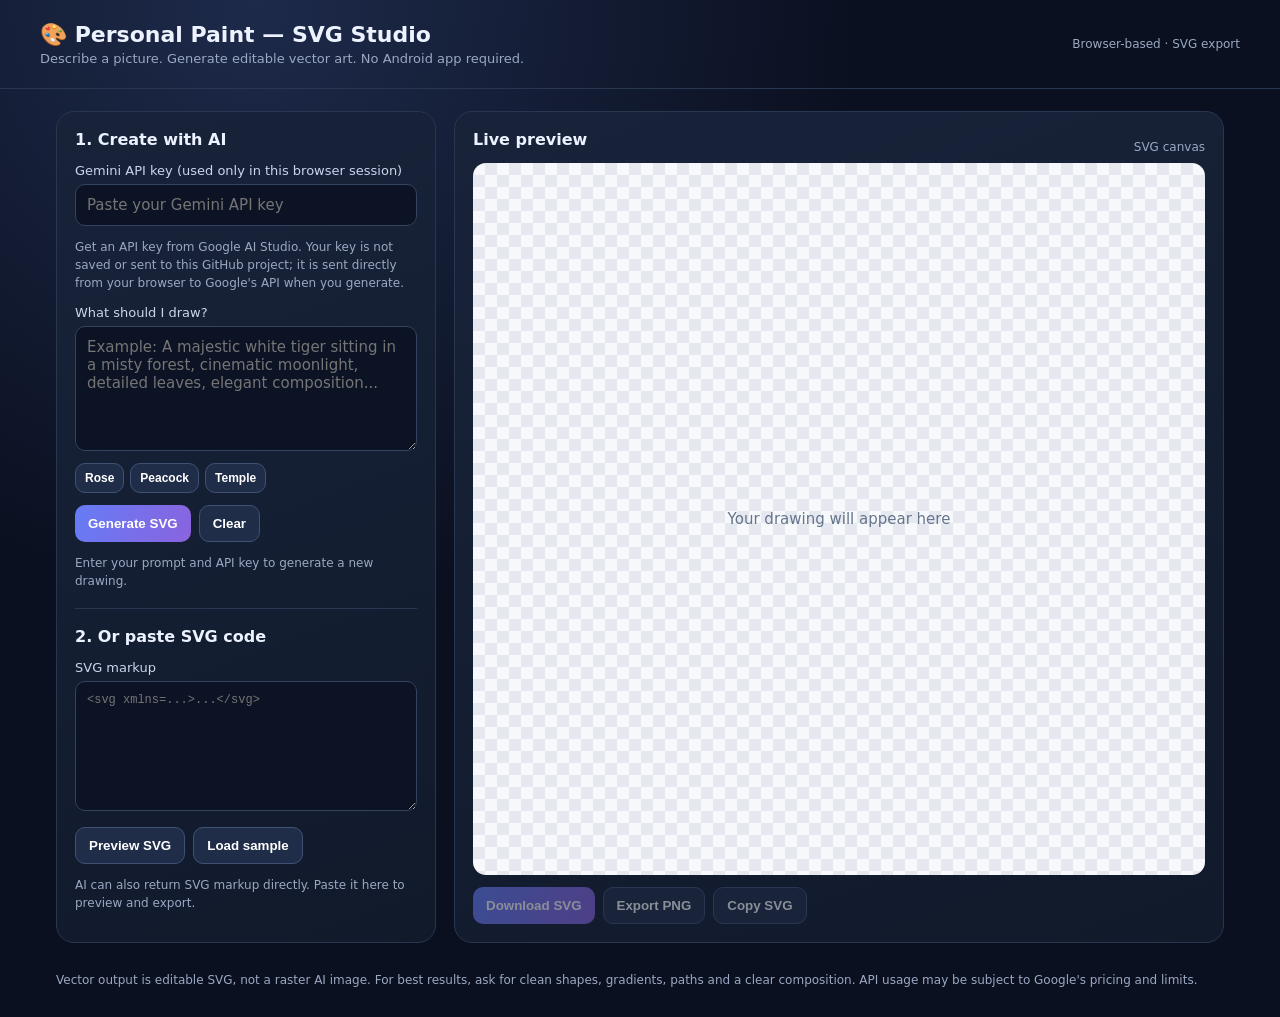
<file: index.html>
<!doctype html>
<html lang="en">
<head>
<meta charset="utf-8"><meta name="viewport" content="width=device-width,initial-scale=1">
<meta name="theme-color" content="#111827"><title>Personal Paint SVG Studio</title>
<style>
:root{color-scheme:dark;--bg:#0b1020;--panel:#151d31;--line:#293650;--text:#edf2ff;--muted:#9aa8c2;--accent:#8b9cff}
*{box-sizing:border-box}body{margin:0;background:radial-gradient(ellipse at 20% 0%,#1d2a4a 0,transparent 42%),var(--bg);color:var(--text);font:15px system-ui,-apple-system,Segoe UI,sans-serif}
header{padding:22px max(18px,calc((100% - 1200px)/2));border-bottom:1px solid var(--line);display:flex;justify-content:space-between;align-items:center;gap:16px;flex-wrap:wrap}
h1{font-size:22px;margin:0}header p{margin:4px 0 0;color:var(--muted);font-size:13px}
main{max-width:1200px;margin:22px auto;padding:0 16px;display:grid;grid-template-columns:minmax(290px,380px) 1fr;gap:18px}
.panel{background:linear-gradient(160deg,#18233a,#111a2b);border:1px solid var(--line);border-radius:18px;padding:18px;min-width:0}
h2{font-size:16px;margin:0 0 14px}.field{display:block;margin:13px 0 6px;color:#cbd6ed;font-size:13px}
textarea,input{width:100%;background:#0b1324;border:1px solid #34435f;border-radius:10px;color:var(--text);padding:11px;font:inherit;outline:none}
textarea:focus,input:focus{border-color:var(--accent)}textarea{min-height:125px;resize:vertical}
button{border:1px solid #405174;background:#202d48;color:white;border-radius:10px;padding:10px 13px;font-weight:650;cursor:pointer}
button.primary{background:linear-gradient(110deg,#657cf5,#8a63df);border:0}button:disabled{opacity:.5;cursor:wait}
.row{display:flex;gap:8px;flex-wrap:wrap;margin-top:12px}.hint,.status{color:var(--muted);font-size:12px;line-height:1.5}.status{margin-top:12px;min-height:20px}.preview{min-height:500px;display:flex;flex-direction:column}
.canvas{flex:1;min-height:450px;border-radius:13px;overflow:auto;background-color:#f7f8fb;background-image:linear-gradient(45deg,#e5e8ef 25%,transparent 25%),linear-gradient(-45deg,#e5e8ef 25%,transparent 25%),linear-gradient(45deg,transparent 75%,#e5e8ef 75%),linear-gradient(-45deg,transparent 75%,#e5e8ef 75%);background-size:24px 24px;background-position:0 0,0 12px,12px -12px,-12px 0;display:grid;place-items:center;padding:12px}
.canvas svg{max-width:100%;max-height:75vh;width:auto;height:auto;box-shadow:0 8px 30px #0003}
#code{min-height:130px;font:12px ui-monospace,monospace}
.examples{display:flex;gap:6px;flex-wrap:wrap;margin-top:8px}.examples button{font-size:12px;padding:7px 9px}
footer{max-width:1200px;margin:0 auto;padding:8px 16px 30px;color:var(--muted);font-size:12px}
@media(max-width:800px){main{grid-template-columns:1fr}.preview{min-height:430px}.canvas{min-height:340px}}
</style></head>
<body>
<header><div><h1>🎨 Personal Paint — SVG Studio</h1><p>Describe a picture. Generate editable vector art. No Android app required.</p></div><span class="hint">Browser-based · SVG export</span></header>
<main>
<section class="panel">
<h2>1. Create with AI</h2>
<label class="field" for="key">Gemini API key (used only in this browser session)</label>
<input id="key" type="password" placeholder="Paste your Gemini API key">
<p class="hint">Get an API key from Google AI Studio. Your key is not saved or sent to this GitHub project; it is sent directly from your browser to Google's API when you generate.</p>
<label class="field" for="prompt">What should I draw?</label>
<textarea id="prompt" placeholder="Example: A majestic white tiger sitting in a misty forest, cinematic moonlight, detailed leaves, elegant composition..."></textarea>
<div class="examples">
<button data-prompt="A beautiful red rose with layered petals, green leaves and delicate thorns, botanical illustration">Rose</button>
<button data-prompt="A majestic blue peacock with a fully spread iridescent tail, intricate feather eyes, elegant Indian miniature art">Peacock</button>
<button data-prompt="A magical mountain temple at sunrise, waterfalls, birds, detailed fantasy landscape">Temple</button>
</div>
<div class="row"><button class="primary" id="generate">Generate SVG</button><button id="clear">Clear</button></div>
<div class="status" id="status" role="status">Enter your prompt and API key to generate a new drawing.</div>
<hr style="border:0;border-top:1px solid var(--line);margin:18px 0">
<h2>2. Or paste SVG code</h2>
<label class="field" for="code">SVG markup</label><textarea id="code" spellcheck="false" placeholder="<svg xmlns=...>...</svg>"></textarea>
<div class="row"><button id="previewCode">Preview SVG</button><button id="sample">Load sample</button></div>
<p class="hint">AI can also return SVG markup directly. Paste it here to preview and export.</p>
</section>
<section class="panel preview">
<div style="display:flex;justify-content:space-between;gap:10px;align-items:center;flex-wrap:wrap"><h2>Live preview</h2><span class="hint" id="dimensions">SVG canvas</span></div>
<div class="canvas" id="canvas"><span style="color:#64748b">Your drawing will appear here</span></div>
<div class="row"><button class="primary" id="downloadSvg" disabled>Download SVG</button><button id="downloadPng" disabled>Export PNG</button><button id="copyCode" disabled>Copy SVG</button></div>
</section>
</main>
<footer>Vector output is editable SVG, not a raster AI image. For best results, ask for clean shapes, gradients, paths and a clear composition. API usage may be subject to Google's pricing and limits.</footer>
<script>
const $=id=>document.getElementById(id);let currentSvg='';
const systemInstruction='You are a professional vector illustrator. Create a polished, detailed, visually coherent illustration from the user description. Return ONLY one complete valid SVG document, no Markdown fences and no explanations. Use viewBox="0 0 1024 1024", include xmlns="http://www.w3.org/2000/svg", use vector paths, shapes, gradients and filters where useful. Do not embed raster images, external URLs, scripts, foreignObject or text that explains the prompt. Keep all artwork within the viewBox. Use a considered color palette and a finished composition.';
document.querySelectorAll('[data-prompt]').forEach(b=>b.onclick=()=>{$('prompt').value=b.dataset.prompt});
function setStatus(t){$('status').textContent=t}
function safeSvg(raw){
 let s=raw.trim().replace(/^\uFEFF/,'').replace(/^\x60{3}(?:svg|xml)?\s*/i,'').replace(/\s*\x60{3}$/,'');
 const start=s.search(/<svg\b/i),end=s.toLowerCase().lastIndexOf('</svg>');
 if(start<0||end<0)throw Error('Valid <svg>...</svg> markup was not found.');
 s=s.slice(start,end+6);
 const doc=new DOMParser().parseFromString(s,'image/svg+xml');
 if(doc.querySelector('parsererror'))throw Error('SVG XML is invalid. Ask the AI to return valid SVG markup.');
 const root=doc.documentElement;
 if(root.localName!=='svg')throw Error('Root element must be <svg>.');
 const forbidden='script,foreignObject,iframe,object,embed,audio,video';
 if(root.querySelector(forbidden))throw Error('This SVG contains an unsupported active element.');
 for(const el of [root,...root.querySelectorAll('*')]){
  for(const a of [...el.attributes]){
   const n=a.name.toLowerCase(),v=a.value.trim().toLowerCase();
   if(n.startsWith('on'))el.removeAttribute(a.name);
   if((n==='href'||n.endsWith(':href'))&&!v.startsWith('#'))el.removeAttribute(a.name);
   if(v.includes('javascript:')||v.includes('http://')||v.includes('https://'))el.removeAttribute(a.name);
  }
 }
 if(!root.getAttribute('viewBox'))root.setAttribute('viewBox','0 0 1024 1024');
 if(!root.getAttribute('xmlns'))root.setAttribute('xmlns','http://www.w3.org/2000/svg');
 return new XMLSerializer().serializeToString(root);
}
function showSvg(raw){
 const svg=safeSvg(raw);currentSvg=svg;$('code').value=svg;
 const doc=new DOMParser().parseFromString(svg,'image/svg+xml');
 const root=doc.documentElement;const vb=root.getAttribute('viewBox')||'0 0 1024 1024';
 $('dimensions').textContent='viewBox: '+vb;
 $('canvas').innerHTML='';$('canvas').appendChild(document.importNode(root,true));
 ['downloadSvg','downloadPng','copyCode'].forEach(id=>$(id).disabled=false);
}
$('generate').onclick=async()=>{
 const key=$('key').value.trim(),prompt=$('prompt').value.trim();
 if(!key){setStatus('Please paste your Gemini API key first.');return}
 if(!prompt){setStatus('Please describe the picture first.');return}
 const btn=$('generate');btn.disabled=true;setStatus('AI is creating vector paths and shapes…');
 try{
  const url='https://generativelanguage.googleapis.com/v1beta/models/gemini-2.5-flash:generateContent?key='+encodeURIComponent(key);
  const response=await fetch(url,{method:'POST',headers:{'Content-Type':'application/json'},body:JSON.stringify({systemInstruction:{parts:[{text:systemInstruction}]},contents:[{role:'user',parts:[{text:prompt}]}],generationConfig:{temperature:0.7,maxOutputTokens:12000,responseMimeType:'text/plain'}})});
  const data=await response.json();
  if(!response.ok)throw Error(data.error?.message||('API error '+response.status));
  const output=(data.candidates?.[0]?.content?.parts||[]).map(p=>p.text||'').join('');
  if(!output)throw Error('The AI returned no SVG. Try a simpler prompt.');
  showSvg(output);setStatus('Done — your SVG drawing is ready. You can download it or edit the SVG code.');
 }catch(e){setStatus('Error: '+e.message)}
 finally{btn.disabled=false}
};
$('previewCode').onclick=()=>{try{showSvg($('code').value);setStatus('SVG preview updated.')}catch(e){setStatus(e.message)}};
$('sample').onclick=()=>{const s='<svg xmlns="http://www.w3.org/2000/svg" viewBox="0 0 1024 1024"><defs><linearGradient id="p" x2="0" y2="1"><stop stop-color="#ff9a9e"/><stop offset="1" stop-color="#fad0c4"/></linearGradient></defs><rect width="1024" height="1024" rx="70" fill="#fff5f2"/><path d="M512 770 C300 620 230 470 330 350 C410 255 500 330 512 405 C560 280 700 260 770 370 C870 535 680 690 512 770Z" fill="url(#p)" stroke="#c73558" stroke-width="12"/><path d="M512 770 Q520 850 470 930 M510 820 Q620 860 700 810 M510 850 Q400 880 340 830" fill="none" stroke="#2d8b57" stroke-width="25" stroke-linecap="round"/><path d="M512 430 Q450 350 390 390 M520 450 Q600 340 680 390 M500 520 Q420 470 360 510" fill="none" stroke="#fff0e8" stroke-width="16" stroke-linecap="round"/></svg>';showSvg(s);setStatus('Sample rose loaded.');};
$('clear').onclick=()=>{$('prompt').value='';$('code').value='';$('canvas').innerHTML='<span style="color:#64748b">Your drawing will appear here</span>';currentSvg='';$('dimensions').textContent='SVG canvas';['downloadSvg','downloadPng','copyCode'].forEach(id=>$(id).disabled=true);setStatus('Canvas cleared.')};
function saveBlob(blob,name){const a=document.createElement('a');const u=URL.createObjectURL(blob);a.href=u;a.download=name;a.click();setTimeout(()=>URL.revokeObjectURL(u),1500)}
$('downloadSvg').onclick=()=>saveBlob(new Blob([currentSvg],{type:'image/svg+xml;charset=utf-8'}),'personal-paint.svg');
$('copyCode').onclick=async()=>{try{await navigator.clipboard.writeText(currentSvg);setStatus('SVG code copied.')}catch(e){setStatus('Clipboard unavailable in this browser.')}};
$('downloadPng').onclick=()=>{const blob=new Blob([currentSvg],{type:'image/svg+xml'}),u=URL.createObjectURL(blob),img=new Image();img.onload=()=>{const c=document.createElement('canvas');c.width=1024;c.height=1024;c.getContext('2d').drawImage(img,0,0,1024,1024);c.toBlob(b=>saveBlob(b,'personal-paint.png'),'image/png');URL.revokeObjectURL(u)};img.onerror=()=>{URL.revokeObjectURL(u);setStatus('Could not render PNG. Download SVG instead.')};img.src=u};
</script></body></html>
</file>
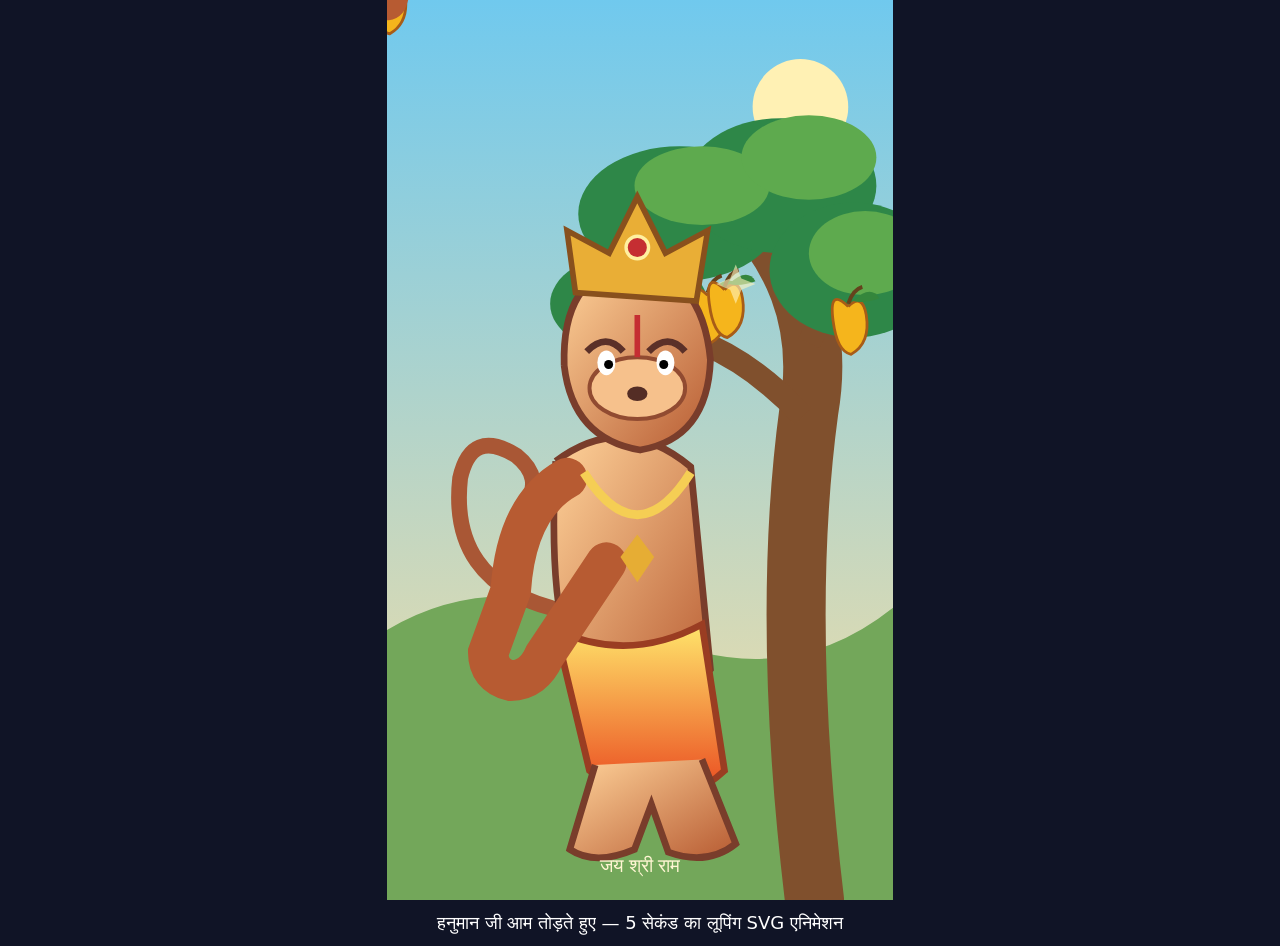
<file: hanuman-aam-todna.html>
<!doctype html>
<html lang="hi"><meta charset="utf-8"><meta name="viewport" content="width=device-width,initial-scale=1">
<title>हनुमान जी आम तोड़ते हुए</title>
<style>
*{box-sizing:border-box}body{margin:0;background:#101426;color:#fff;font-family:system-ui;text-align:center}.stage{width:min(100vw,56.25vh);margin:auto;aspect-ratio:9/16;background:#8bd2ed}svg{width:100%;height:100%;display:block}.caption{padding:12px;font-size:18px}
</style>
<div class="stage">
<svg viewBox="0 0 900 1600" xmlns="http://www.w3.org/2000/svg">
<defs><linearGradient id="sky" x2="0" y2="1"><stop stop-color="#70c9ee"/><stop offset="1" stop-color="#ffe0a0"/></linearGradient><linearGradient id="skin" x2="1" y2="1"><stop stop-color="#ffd39a"/><stop offset="1" stop-color="#b75b32"/></linearGradient><linearGradient id="cloth" x2="0" y2="1"><stop stop-color="#ffe56b"/><stop offset="1" stop-color="#e9431c"/></linearGradient></defs>
<rect width="900" height="1600" fill="url(#sky)"/><circle cx="735" cy="190" r="85" fill="#fff1b4"/><path d="M0 1120Q200 1000 450 1120T900 1080V1600H0" fill="#73a75a"/>
<!-- mango tree -->
<path d="M760 1600Q700 1100 750 730Q790 500 600 330" fill="none" stroke="#80502d" stroke-width="105" stroke-linecap="round"/><path d="M740 740Q570 560 390 590M750 610Q820 470 900 460" fill="none" stroke="#80502d" stroke-width="42"/>
<g fill="#2e8748"><ellipse cx="520" cy="380" rx="180" ry="120"/><ellipse cx="700" cy="330" rx="170" ry="120"/><ellipse cx="830" cy="480" rx="150" ry="120"/><ellipse cx="430" cy="540" rx="140" ry="90"/></g>
<g fill="#5eaa4e"><ellipse cx="560" cy="330" rx="120" ry="70"/><ellipse cx="750" cy="280" rx="120" ry="75"/><ellipse cx="850" cy="450" rx="100" ry="75"/></g>
<g id="fruit"><path d="M0-25Q-35-60-27 0Q-20 55 5 60Q40 40 32-10Q25-50 0-25" fill="#f5b51c" stroke="#a85c17" stroke-width="5"/><path d="M0-30Q8-55 25-60" stroke="#65421c" stroke-width="7" fill="none"/><path d="M8-35Q40-65 55-40Q28-30 8-35" fill="#34863c"/></g>
<use href="#fruit" x="570" y="550"/><use href="#fruit" x="820" y="570"/>
<!-- Hanuman tail -->
<path d="M290 1080Q110 1030 130 850Q150 760 230 810Q280 850 245 900" fill="none" stroke="#a95735" stroke-width="28" stroke-linecap="round"/>
<!-- body and dhoti -->
<path d="M300 820Q420 730 540 830L575 1190Q500 1280 380 1250Q280 1180 300 820" fill="url(#skin)" stroke="#793d2b" stroke-width="12"/>
<path d="M300 1120Q430 1180 560 1110L600 1370Q480 1480 360 1370Z" fill="url(#cloth)" stroke="#9a3d22" stroke-width="12"/>
<path d="M370 1360L325 1510Q370 1540 440 1510L470 1430L500 1515Q570 1540 620 1500L560 1350" fill="url(#skin)" stroke="#793d2b" stroke-width="12"/>
<!-- left arm -->
<path d="M320 850Q230 900 220 1050L180 1160Q180 1200 220 1210Q260 1210 280 1165L390 1000" fill="none" stroke="#b75b32" stroke-width="72" stroke-linecap="round"/>
<!-- reaching arm -->
<g transform="translate(520 850)"><animateTransform attributeName="transform" type="rotate" values="0 0 0;-24 0 0;-24 0 0;0 0 0" keyTimes="0;.25;.72;1" dur="5s" repeatCount="indefinite"/><path d="M0 0Q75-85 120-190L170-310" fill="none" stroke="#b75b32" stroke-width="72" stroke-linecap="round"/><path d="M150-330Q180-370 210-340L190-290Q160-290 150-330" fill="#eaa06b" stroke="#793d2b" stroke-width="8"/></g>
<!-- head -->
<path d="M315 650Q310 490 430 470Q560 480 575 640Q570 780 450 800Q330 780 315 650" fill="url(#skin)" stroke="#793d2b" stroke-width="12"/>
<ellipse cx="445" cy="690" rx="85" ry="55" fill="#f6c18c" stroke="#914b31" stroke-width="7"/><ellipse cx="445" cy="700" rx="18" ry="13" fill="#542d25"/>
<path d="M355 625Q390 590 420 625M465 625Q500 590 530 625" stroke="#5b3028" stroke-width="12" fill="none"/><ellipse cx="390" cy="645" rx="16" ry="22" fill="#fff"/><ellipse cx="495" cy="645" rx="16" ry="22" fill="#fff"/><circle cx="394" cy="648" r="8"/><circle cx="492" cy="648" r="8"/>
<path d="M335 520L320 410 395 450 445 350 495 450 570 410 550 535Z" fill="#e9ae36" stroke="#88501d" stroke-width="10"/><circle cx="445" cy="440" r="20" fill="#c52e32" stroke="#fff0a0" stroke-width="6"/><path d="M445 560V635" stroke="#c52e32" stroke-width="10"/>
<path d="M350 840Q445 990 540 840" fill="none" stroke="#f5ce54" stroke-width="16"/><path d="M445 950L415 990 445 1035 475 990Z" fill="#e6ad34"/>
<!-- mango plucks and moves into hand -->
<g><use href="#fruit" x="600" y="540"/><animateTransform attributeName="transform" type="translate" values="0 0;0 0;-90 120;-150 240" keyTimes="0;.45;.72;1" dur="5s" repeatCount="indefinite"/></g>
<g fill="#fff5bf"><path d="M620 470l10 25 25 10-25 10-10 25-10-25-25-10 25-10Z"><animate attributeName="opacity" values="0;1;0" dur="1.3s" repeatCount="indefinite"/></path></g>
<text x="450" y="1550" fill="#fff6d3" text-anchor="middle" font-size="34" font-family="serif">जय श्री राम</text>
</svg></div><div class="caption">हनुमान जी आम तोड़ते हुए — 5 सेकंड का लूपिंग SVG एनिमेशन</div></html>
</file>
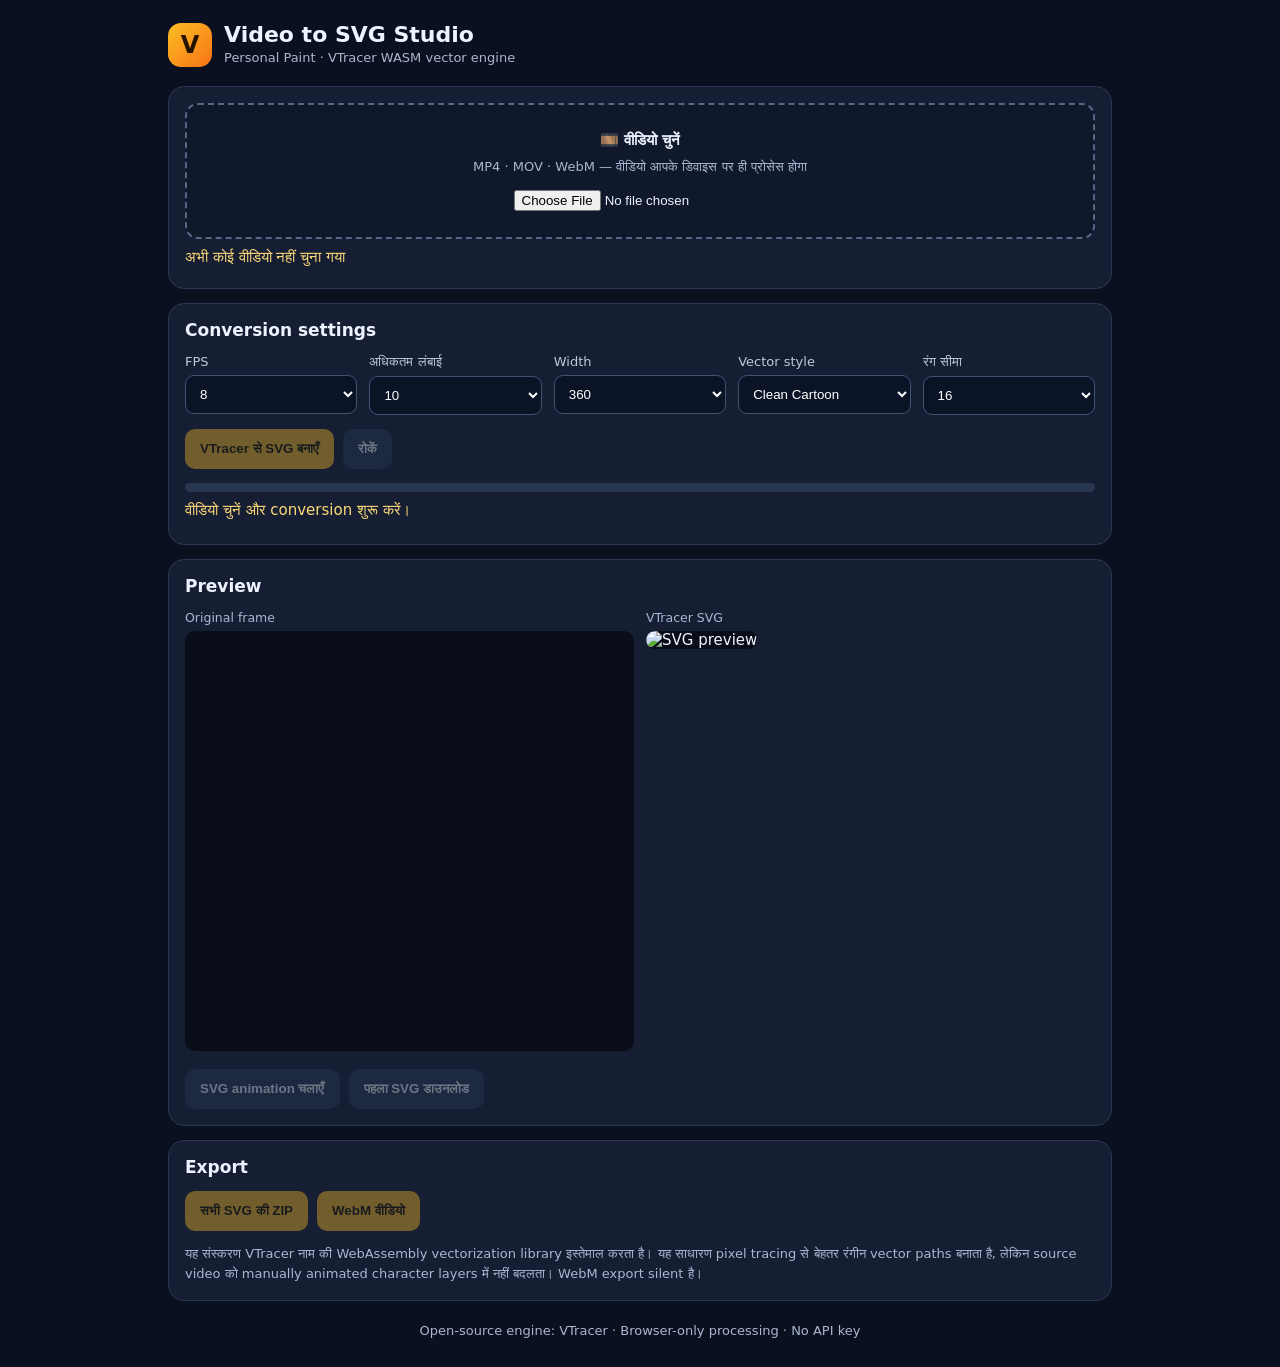
<file: video-to-svg.html>
<!doctype html>
<html lang="hi"><head><meta charset="utf-8"><meta name="viewport" content="width=device-width,initial-scale=1"><meta name="theme-color" content="#101827"><title>Video to SVG Studio — VTracer</title><link rel="stylesheet" href="./src/video-to-svg.css?v=3"></head>
<body><main class="app">
<header><div class="logo">V</div><div><h1>Video to SVG Studio</h1><p>Personal Paint · VTracer WASM vector engine</p></div></header>
<section class="panel"><label class="drop"><strong>🎞️ वीडियो चुनें</strong><span>MP4 · MOV · WebM — वीडियो आपके डिवाइस पर ही प्रोसेस होगा</span><input id="file" type="file" accept="video/*"></label><video id="source" playsinline muted hidden></video><div id="meta" class="status">अभी कोई वीडियो नहीं चुना गया</div></section>
<section class="panel"><h2>Conversion settings</h2><div class="grid">
<label>FPS<select id="fps"><option>5</option><option selected>8</option><option>12</option><option>15</option><option>24</option></select></label>
<label>अधिकतम लंबाई<select id="duration"><option>5</option><option selected>10</option><option>20</option><option>30</option></select></label>
<label>Width<select id="width"><option>240</option><option selected>360</option><option>480</option><option>640</option></select></label>
<label>Vector style<select id="style"><option value="cartoon" selected>Clean Cartoon</option><option value="illustration">Smooth Illustration</option><option value="detail">Detailed</option></select></label>
<label>रंग सीमा<select id="colors"><option>8</option><option selected>16</option><option>24</option><option>32</option></select></label>
</div><div class="actions"><button id="convert" disabled>VTracer से SVG बनाएँ</button><button id="cancel" class="secondary" disabled>रोकें</button></div><div class="progress"><i id="progress"></i></div><div id="status" class="status">वीडियो चुनें और conversion शुरू करें।</div><div id="count" class="muted"></div></section>
<section class="panel"><h2>Preview</h2><div class="preview"><div><small>Original frame</small><canvas id="original" width="360" height="640"></canvas></div><div><small>VTracer SVG</small><img id="vector" alt="SVG preview"></div></div><div class="actions"><button id="play" class="secondary" disabled>SVG animation चलाएँ</button><button id="saveframe" class="secondary" disabled>पहला SVG डाउनलोड</button></div></section>
<section class="panel"><h2>Export</h2><div class="actions"><button id="zip" disabled>सभी SVG की ZIP</button><button id="webm" disabled>WebM वीडियो</button></div><p class="note">यह संस्करण VTracer नाम की WebAssembly vectorization library इस्तेमाल करता है। यह साधारण pixel tracing से बेहतर रंगीन vector paths बनाता है, लेकिन source video को manually animated character layers में नहीं बदलता। WebM export silent है।</p></section>
<footer>Open-source engine: VTracer · Browser-only processing · No API key</footer>
</main><script type="module" src="./src/app.js?v=6"></script></body></html>
</file>
<file: src/video-to-svg.css>
*{box-sizing:border-box}body{margin:0;background:#0b1020;color:#edf2ff;font:15px system-ui,sans-serif}.app{max-width:980px;margin:auto;padding:18px}header{display:flex;gap:12px;align-items:center;margin:4px 0 18px}.logo{width:44px;height:44px;border-radius:13px;background:linear-gradient(135deg,#fbbf24,#f97316);display:grid;place-items:center;color:#241400;font-size:24px;font-weight:900}h1{font-size:22px;margin:0}header p,.muted,footer{margin:3px 0;color:#aab7d0;font-size:13px}.panel{background:#151e32;border:1px solid #2a3854;border-radius:16px;padding:16px;margin:14px 0}h2{font-size:17px;margin:0 0 14px}.drop{display:flex;flex-direction:column;gap:8px;align-items:center;text-align:center;padding:26px 12px;border:2px dashed #566787;border-radius:13px;background:#10192b}.drop span,.note{color:#aab7d0;font-size:13px;line-height:1.55}.drop input{max-width:100%;margin-top:5px}.grid{display:grid;grid-template-columns:repeat(auto-fit,minmax(135px,1fr));gap:12px}.grid label{font-size:13px;color:#bdc9df}.grid select{display:block;width:100%;margin-top:6px;padding:10px;border-radius:9px;background:#0b1427;color:#fff;border:1px solid #425271}.actions{display:flex;gap:9px;flex-wrap:wrap;margin-top:14px}button{border:0;border-radius:10px;padding:12px 15px;font-weight:700;background:#fbbf24;color:#211600}button.secondary{background:#2b3a56;color:#f2f5ff}button:disabled{opacity:.4}.progress{height:9px;border-radius:20px;background:#293650;overflow:hidden;margin-top:14px}.progress i{display:block;height:100%;width:0;background:linear-gradient(90deg,#f59e0b,#34d399)}.status{color:#fcd879;min-height:24px;margin-top:9px}.preview{display:grid;grid-template-columns:1fr 1fr;gap:12px}.preview small{display:block;color:#aab7d0;margin-bottom:6px}.preview canvas,.preview img{width:100%;height:420px;object-fit:contain;background:#080d18;border-radius:10px}.note{margin-bottom:0}footer{text-align:center;padding:8px}@media(max-width:600px){.preview{grid-template-columns:1fr}.preview canvas,.preview img{height:360px}}
</file>
